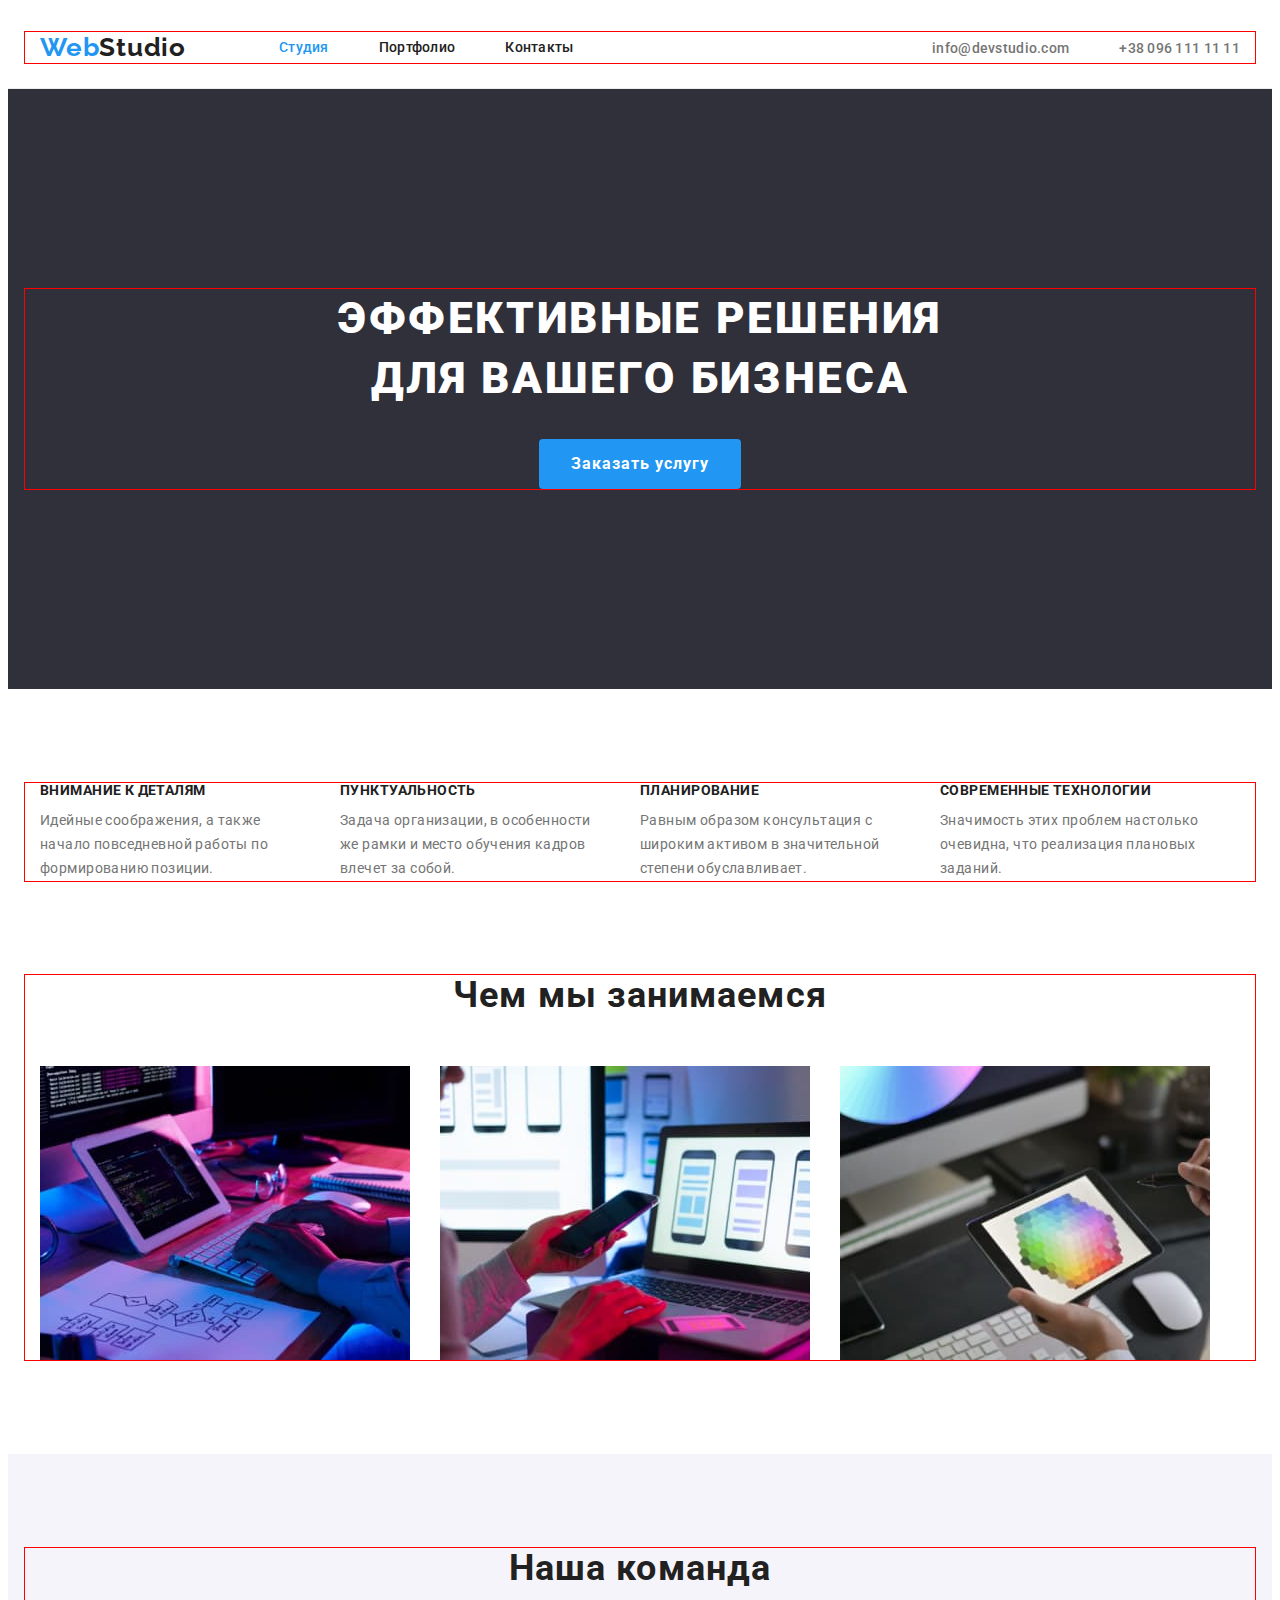
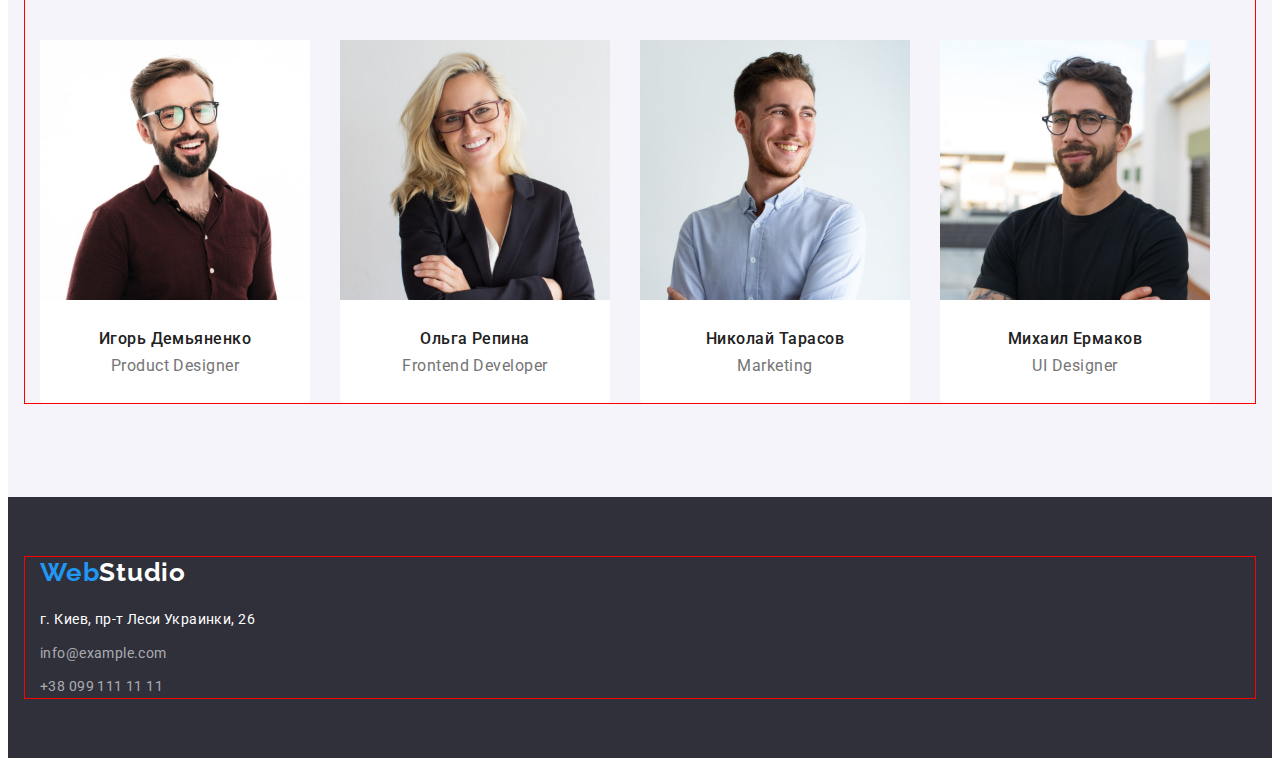
<file: index.html>
<!DOCTYPE html>
<html lang="ru">
  <head>
    <meta charset="UTF-8" />
    <meta http-equiv="X-UA-Compatible" content="IE=edge" />
    <meta name="viewport" content="width=device-width, initial-scale=1.0" />
    <link rel="preconnect" href="https://fonts.googleapis.com" />
    <link rel="preconnect" href="https://fonts.gstatic.com" crossorigin />
    <link
      href="https://fonts.googleapis.com/css2?family=Raleway:wght@700&family=Roboto:wght@400;500;700;900&display=swap"
      rel="stylesheet"
    />
    <title>WebStudio</title>
    <link
      rel="stylesheet"
      href="https://cdnjs.cloudflare.com/ajax/libs/modern-normalize/1.1.0/modern-normalize.min.css"
      integrity="sha512-wpPYUAdjBVSE4KJnH1VR1HeZfpl1ub8YT/NKx4PuQ5NmX2tKuGu6U/JRp5y+Y8XG2tV+wKQpNHVUX03MfMFn9Q=="
      crossorigin="anonymous"
      referrerpolicy="no-referrer"
    />
    <link rel="stylesheet" href="./css/style.css" />
  </head>
  <body>
    <header class="header">
      <div class="container contacts-list">
        <nav class="header-nav">
          <a href="./index.html" class="logo link">Web<span class="textblack">Studio</span></a>
          <ul class="header-list list">
            <li class="header-link"><a href="./index.html" class="studio-home link">Студия</a></li>
            <li class="header-link">
              <a href="./portfolio.html" class="portfolio-home link">Портфолио</a>
            </li>
            <li class="header-link">
              <a href="./index.html" class="contacts-home link">Контакты</a>
            </li>
          </ul>
        </nav>
        <ul class="list contacts-list">
          <li class="contacts-item">
            <a href="mailto:info@devstudio.com" class="mail-home link">info@devstudio.com</a>
          </li>
          <li class="contacts-item">
            <a href="tel:+380961111111" class="tel-home link">+38 096 111 11 11</a>
          </li>
        </ul>
      </div>
    </header>
    <main>
      <section class="section-title-home">
        <div class="container">
          <h1 class="title-first-home">Эффективные решения для вашего бизнеса</h1>
          <button type="button" class="button-title-home">Заказать услугу</button>
        </div>
      </section>
      <section class="peculiarities">
        <div class="container">
          <h2 class="visually-hidden">Особенности</h2>
          <ul class="peculiarities-list list">
            <li class="about-peculiarities">
              <h3 class="peculiarities-title">Внимание к деталям</h3>
              <p class="peculiarities-text">
                Идейные соображения, а также начало повседневной работы по формированию позиции.
              </p>
            </li>
            <li class="about-peculiarities">
              <h3 class="peculiarities-title">Пунктуальность</h3>
              <p class="peculiarities-text">
                Задача организации, в особенности же рамки и место обучения кадров влечет за собой.
              </p>
            </li>
            <li class="about-peculiarities">
              <h3 class="peculiarities-title">Планирование</h3>
              <p class="peculiarities-text">
                Равным образом консультация с широким активом в значительной степени обуславливает.
              </p>
            </li>
            <li class="about-peculiarities">
              <h3 class="peculiarities-title">Современные технологии</h3>
              <p class="peculiarities-text">
                Значимость этих проблем настолько очевидна, что реализация плановых заданий.
              </p>
            </li>
          </ul>
        </div>
      </section>
      <section class="services">
        <div class="container">
          <h2 class="title-main">Чем мы занимаемся</h2>
          <ul class="about-list list">
            <li class="about-item">
              <img src="./img/about-img-1.jpg" alt="работает над кодом" width="370" height="294" />
            </li>
            <li class="about-item">
              <img
                src="./img/about-img-2.jpg"
                alt="работает с телефоном"
                width="370"
                height="294"
              />
            </li>
            <li class="about-item">
              <img
                src="./img/about-img-3.jpg"
                alt="работает над графическим изображением"
                width="370"
                height="294"
              />
            </li>
          </ul>
        </div>
      </section>
      <section class="tiem">
        <div class="container">
          <h2 class="title-main">Наша команда</h2>
          <ul class="tiem-list list">
            <li class="about-tiem">
              <img src="./img/master-img-1.jpg" alt="мастер дизайна" width="270" height="260" />
              <div class="tiem-master">
                <h3 class="master-title">Игорь Демьяненко</h3>
                <p lang="en" class="master-skil">Product Designer</p>
              </div>
            </li>
            <li class="about-tiem">
              <img src="./img/master-img-2.jpg" alt="мастер разработчик" width="270" height="260" />
              <div class="tiem-master">
                <h3 class="master-title">Ольга Репина</h3>
                <p lang="en" class="master-skil">Frontend Developer</p>
              </div>
            </li>
            <li class="about-tiem">
              <img
                src="./img/master-img-3.jpg"
                alt="мастер по маркетингу"
                width="270"
                height="260"
              />
              <div class="tiem-master">
                <h3 class="master-title">Николай Тарасов</h3>
                <p lang="en" class="master-skil">Marketing</p>
              </div>
            </li>
            <li class="about-tiem">
              <img
                src="./img/master-img-4.jpg"
                alt="мастер по дизайну интерфейса"
                width="270"
                height="260"
              />
              <div class="tiem-master">
                <h3 class="master-title">Михаил Ермаков</h3>
                <p lang="en" class="master-skil">UI Designer</p>
              </div>
            </li>
          </ul>
        </div>
      </section>
    </main>
    <footer class="footer-joint">
      <div class="container">
        <a href="./index.html" class="logo link">Web<span class="textwhite">Studio</span></a>
        <address class="address-link">
          <ul class="list">
            <li class="info-link">
              <a
                href="https://goo.gl/maps/2EwimoiEsUE8jwuD7"
                target="_blank"
                rel="noreferrer noopener"
                class="address-footer link"
                >г. Киев, пр-т Леси Украинки, 26</a
              >
            </li>
            <li class="info-link">
              <a href="mailto:info@devstudio.com" class="mail-footer link">info@example.com</a>
            </li class="info-link">
            <li><a href="tel:+380961111111" class="tel-footer link">+38 099 111 11 11</a></li>
          </ul>
        </address>
      </div>
    </footer>
  </body>
</html>
</file>
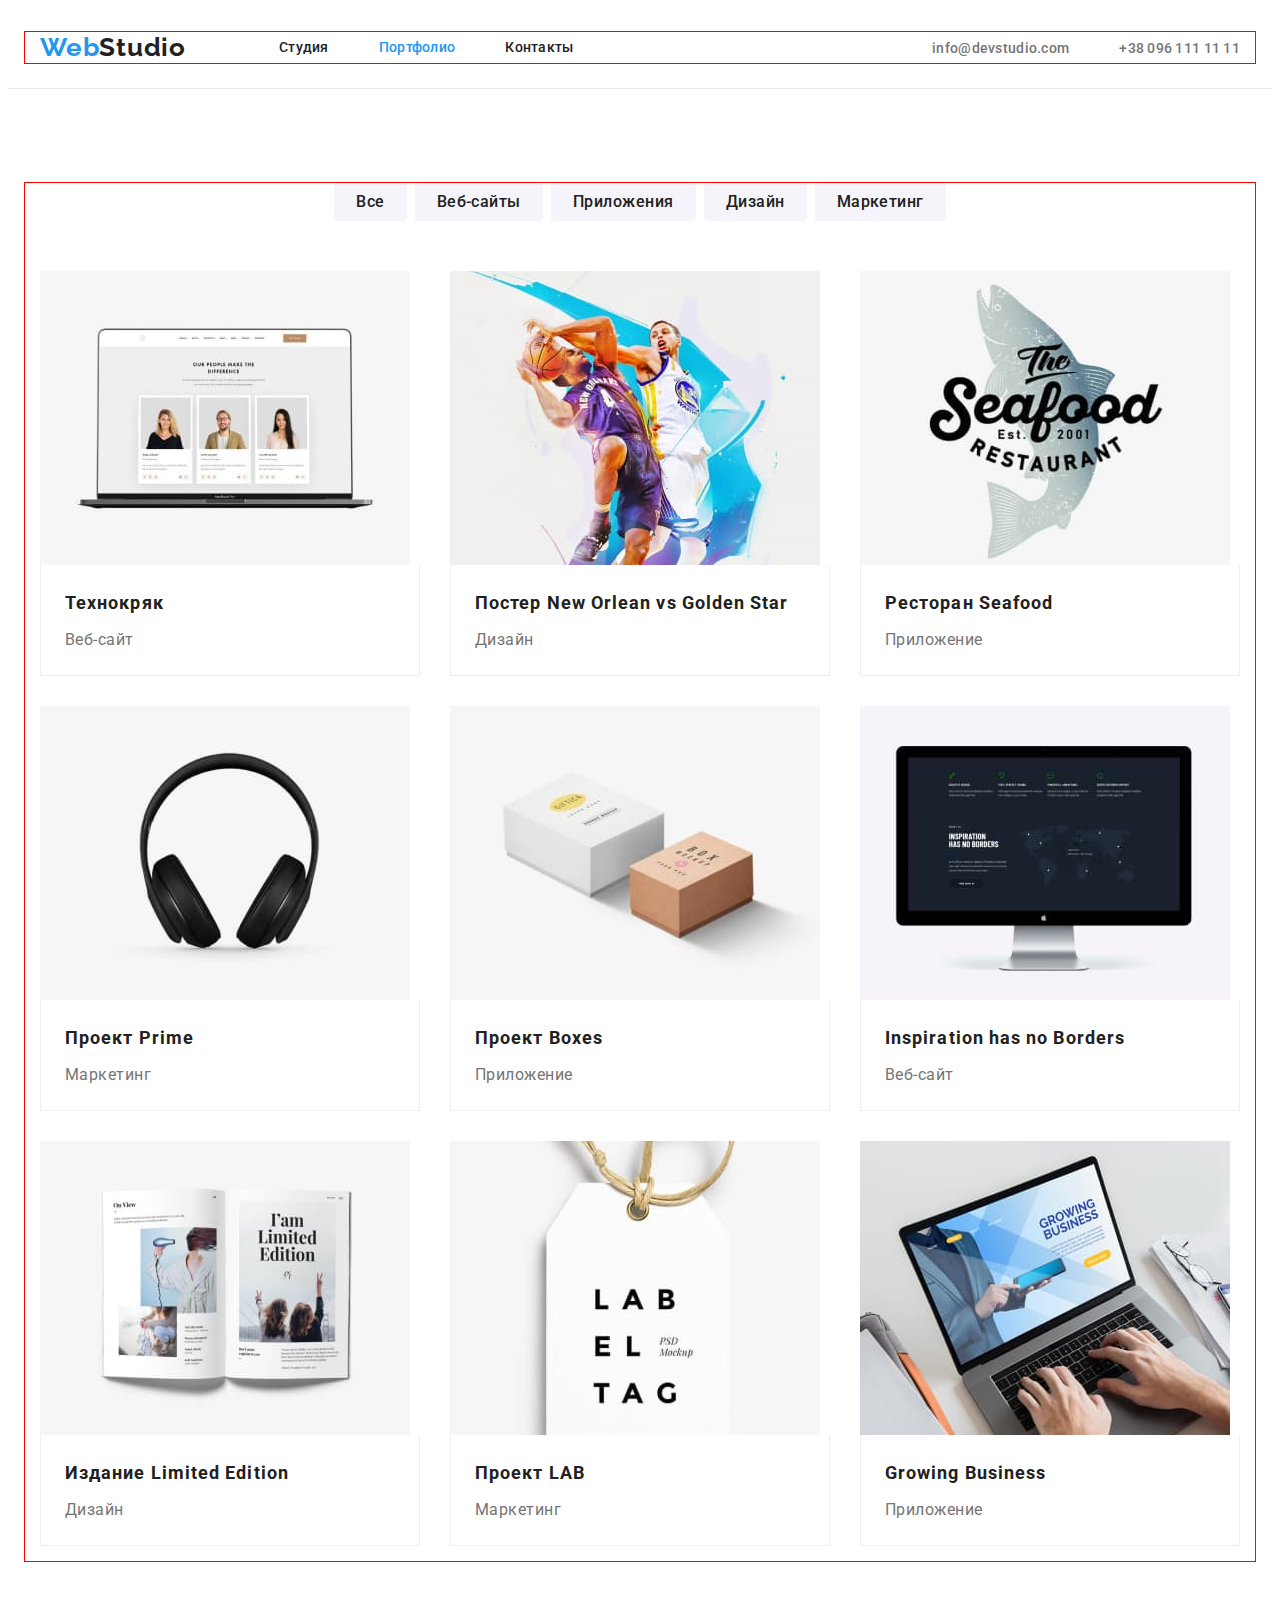
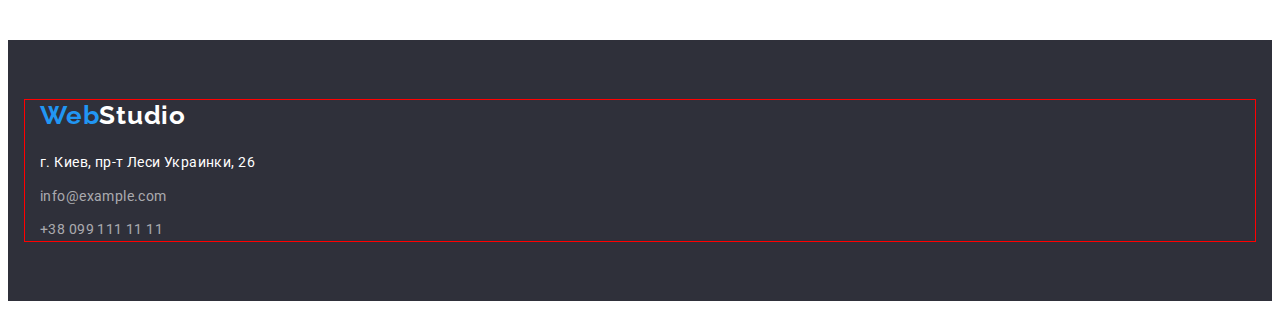
<file: portfolio.html>
<!DOCTYPE html>
<html lang="ru">
  <head>
    <meta charset="UTF-8" />
    <meta http-equiv="X-UA-Compatible" content="IE=edge" />
    <meta name="viewport" content="width=device-width, initial-scale=1.0" />
    <link rel="preconnect" href="https://fonts.googleapis.com" />
    <link rel="preconnect" href="https://fonts.gstatic.com" crossorigin />
    <link
      href="https://fonts.googleapis.com/css2?family=Raleway:wght@700&family=Roboto:wght@400;500;700;900&display=swap"
      rel="stylesheet"
    />
    <title>WebStudio</title>
    <link
      rel="stylesheet"
      href="https://cdnjs.cloudflare.com/ajax/libs/modern-normalize/1.1.0/modern-normalize.min.css"
      integrity="sha512-wpPYUAdjBVSE4KJnH1VR1HeZfpl1ub8YT/NKx4PuQ5NmX2tKuGu6U/JRp5y+Y8XG2tV+wKQpNHVUX03MfMFn9Q=="
      crossorigin="anonymous"
      referrerpolicy="no-referrer"
    />
    <link rel="stylesheet" href="./css/style.css" />
  </head>
  <body>
    <header class="header">
      <div class="container contacts-list">
        <nav class="header-nav">
          <a href="./index.html" class="logo link">Web<span class="textblack">Studio</span></a>
          <ul class="header-list list">
            <li class="header-link">
              <a href="./index.html" class="studio-portfolio link">Студия</a>
            </li>
            <li class="header-link">
              <a href="./portfolio.html" class="portfolio-portfolio link">Портфолио</a>
            </li>
            <li class="header-link">
              <a href="./index.html" class="contacts-portfolio link">Контакты</a>
            </li>
          </ul>
        </nav>
        <ul class="list contacts-list">
          <li class="contacts-item">
            <a href="mailto:info@devstudio.com" class="mail-portfolio link">info@devstudio.com</a>
          </li>
          <li class="contacts-item">
            <a href="tel:+380961111111" class="tel-portfolio link">+38 096 111 11 11</a>
          </li>
        </ul>
      </div>
    </header>
    <main>
      <section class="main-section">
        <div class="container">
          <h1 class="visually-hidden">Список портфолио</h1>
          <ul class="button-list list">
            <li class="btn-item"><button type="button" class="btn-portfolio">Все</button></li>
            <li class="btn-item"><button type="button" class="btn-portfolio">Веб-сайты</button></li>
            <li class="btn-item">
              <button type="button" class="btn-portfolio">Приложения</button>
            </li>
            <li class="btn-item"><button type="button" class="btn-portfolio">Дизайн</button></li>
            <li class="btn-item"><button type="button" class="btn-portfolio">Маркетинг</button></li>
          </ul>
          <ul class="gallery-list list">
            <li class="gallery-item">
              <img src="./img/tehno-img-1.jpg" alt="фото мастеров" width="370" height="294" />
              <div class="portfolio-list">
                <h3 class="name-portfolio">Технокряк</h3>
                <p class="description-portfolio">Веб-сайт</p>
              </div>
            </li>
            <li class="gallery-item">
              <img src="./img/poster-img-2.jpg" alt="два баскетболиста" width="370" height="294" />
              <div class="portfolio-list">
                <h3 class="name-portfolio">Постер New Orlean vs Golden Star</h3>
                <p class="description-portfolio">Дизайн</p>
              </div>
            </li>
            <li class="gallery-item">
              <img src="./img/seafood-img-3.jpg" alt="вывеска ресторана" width="370" height="294" />
              <div class="portfolio-list">
                <h3 class="name-portfolio">Ресторан Seafood</h3>
                <p class="description-portfolio">Приложение</p>
              </div>
            </li>
            <li class="gallery-item">
              <img src="./img/prime-img-4.jpg" alt="наушники" width="370" height="294" />
              <div class="portfolio-list">
                <h3 class="name-portfolio">Проект Prime</h3>
                <p class="description-portfolio">Маркетинг</p>
              </div>
            </li>
            <li class="gallery-item">
              <img src="./img/boxes-img-5.jpg" alt="две коробки" width="370" height="294" />
              <div class="portfolio-list">
                <h3 class="name-portfolio">Проект Boxes</h3>
                <p class="description-portfolio">Приложение</p>
              </div>
            </li>
            <li class="gallery-item">
              <img src="./img/borders-img-6.jpg" alt="монитор apple" width="370" height="294" />
              <div class="portfolio-list">
                <h3 class="name-portfolio">Inspiration has no Borders</h3>
                <p class="description-portfolio">Веб-сайт</p>
              </div>
            </li>
            <li class="gallery-item">
              <img src="./img/limited-img-7.jpg" alt="открытый журнал" width="370" height="294" />
              <div class="portfolio-list">
                <h3 class="name-portfolio">Издание Limited Edition</h3>
                <p class="description-portfolio">Дизайн</p>
              </div>
            </li>
            <li class="gallery-item">
              <img src="./img/lab-img-8.jpg" alt="лейба на шнурке" width="370" height="294" />
              <div class="portfolio-list">
                <h3 class="name-portfolio">Проект LAB</h3>
                <p class="description-portfolio">Маркетинг</p>
              </div>
            </li>
            <li class="gallery-item">
              <img
                src="./img/business-img-9.jpg"
                alt="пучатает на ноутбуке"
                width="370"
                height="294"
              />
              <div class="portfolio-list">
                <h3 lang="en" class="name-portfolio">Growing Business</h3>
                <p class="description-portfolio">Приложение</p>
              </div>
            </li>
          </ul>
        </div>
      </section>
    </main>
    <footer class="footer-joint">
      <div class="container">
        <a href="./index.html" class="logo link">Web<span class="textwhite">Studio</span></a>
        <address class="address-link">
          <ul class="list">
            <li class="info-link">
              <a
                href="https://goo.gl/maps/2EwimoiEsUE8jwuD7"
                target="_blank"
                rel="noreferrer noopener"
                class="address-footer link"
                >г. Киев, пр-т Леси Украинки, 26</a
              >
            </li>
            <li class="info-link">
              <a href="mailto:info@devstudio.com" class="mail-footer link">info@example.com</a>
            </li>
            <li class="info-link">
              <a href="tel:+380961111111" class="tel-footer link">+38 099 111 11 11</a>
            </li>
          </ul>
        </address>
      </div>
    </footer>
  </body>
</html>
</file>
<file: css/style.css>
:root {
  --brand-color: #2196f3;
  --rubric-color: #212121;
  --layout-background-color: #ffffff;
  --text-color: #757575;
  --first-background-color: #2f303a;
  --second-background-color: #f5f4fa;
  --border-color: #ececec;
  --button-color: #188ce8;
  --border-portfolio: #eeeeee;
  --portfolio-main: #e5e5e5;
}
p,
h1,
h2,
h3,
h4,
h5,
h6 {
  margin: 0;
}
body {
  font-family: 'roboto', sans-serif;
  background-color: var(--layout-background-color);
  color: var(--text-color);
  font-size: 14px;
  letter-spacing: 0.03em;
}
.list {
  list-style: none;
  padding-left: 0;
  margin: 0;
}
.link {
  text-decoration: none;
}
img {
  display: block;
  max-width: 100%;
  height: auto;
}
address {
  font-style: normal;
}
.section {
  padding-top: 94px;
  padding-bottom: 94px;
}
/*--------------------HEADER JOINT__________________*/
.container {
  width: 1200px;
  padding-left: 15px;
  padding-right: 15px;
  margin: 0 auto;
  outline: 1px solid red;
}
.header {
  padding-top: 24px;
  padding-bottom: 25px;
  border-bottom: 1px solid var(--border-color);
}
.logo {
  font-family: 'Raleway';
  font-weight: 700;
  font-size: 26px;
  line-height: 1.2;
  letter-spacing: 0.03em;
  color: var(--brand-color);
  margin-right: 93px;
}
.textblack {
  color: var(--rubric-color);
}
.studio-home,
.portfolio-portfolio {
  font-weight: 500;
  font-size: 14px;
  line-height: 1.14;
  letter-spacing: 0.02em;
  color: var(--brand-color);
  cursor: pointer;
}
.portfolio-home,
.studio-portfolio,
.contacts-home,
.contacts-portfolio {
  font-weight: 500;
  font-size: 14px;
  line-height: 1.14;
  letter-spacing: 0.02em;
  color: var(--rubric-color);
  cursor: pointer;
}
.mail-home,
.tel-home,
.mail-portfolio,
.tel-portfolio {
  font-weight: 500;
  font-size: 14px;
  line-height: 1, 14;
  letter-spacing: 0.02em;
  color: var(--text-color);
}
.portfolio-home:hover,
.portfolio-home:focus {
  color: var(--brand-color);
}
.studio-portfolio:hover,
.studio-portfolio:focus {
  color: var(--brand-color);
}
.contacts-home:hover,
.contacts-home:focus {
  color: var(--brand-color);
}
.contacts-portfolio:hover,
.contacts-portfolio:focus {
  color: var(--brand-color);
}
.mail-home:hover,
.mail-home:focus {
  color: var(--brand-color);
}
.tel-home:hover,
.tel-home:focus {
  color: var(--brand-color);
}
.mail-portfolio:hover,
.mail-portfolio:focus {
  color: var(--brand-color);
}
.tel-portfolio:hover,
.tel-portfolio:focus {
  color: var(--brand-color);
}
.header-list {
  display: flex;
}
.contacts-list {
  display: flex;
  align-items: center;
  margin-left: auto;
}
.header .container {
  display: flex;
}
.header-nav {
  display: flex;
  align-items: center;
}
.header-link:nth-child(-n + 2) {
  margin-right: 50px;
}
.contacts-item:last-child {
  margin-left: 50px;
}
/*-----------------------MAIN HOME________________*/
.peculiarities {
  padding-top: 94px;
  padding-bottom: 94px;
}
.section-title-home {
  background: var(--first-background-color);
  padding: 200px 0;
}
.title-first-home {
  font-weight: 900;
  font-size: 44px;
  line-height: 1.36;
  letter-spacing: 0.06em;
  text-transform: uppercase;
  color: var(--layout-background-color);
  max-width: 700px;
  text-align: center;
  margin: 0 auto;
  margin-bottom: 30px;
}
.button-title-home {
  min-width: 200px;
  padding: 10px 32px;
  font-family: 'Roboto';
  font-weight: 700;
  font-size: 16px;
  line-height: 1.88;
  display: block;
  align-items: center;
  text-align: center;
  letter-spacing: 0.06em;
  color: var(--layout-background-color);
  background-color: var(--brand-color);
  cursor: pointer;
  margin: 0 auto;
  border-radius: 4px;
  border: none;
}
.button-title-home:hover,
.button-title-home:focus {
  background-color: var(--button-color);
}
.peculiarities-list {
  display: flex;
}
.about-peculiarities:nth-child(-n + 3) {
  margin-right: 30px;
}
.about-peculiarities {
  width: 270px;
}
.peculiarities-title {
  font-weight: 700;
  font-size: 14px;
  line-height: 1.14;
  letter-spacing: 0.03em;
  text-transform: uppercase;
  color: var(--rubric-color);
  margin-bottom: 10px;
}
.peculiarities-text {
  font-weight: 400;
  font-size: 14px;
  line-height: 1.71;
  letter-spacing: 0.03em;
  color: var(--text-color);
}
.tiem-list {
  display: flex;
}
.about-tiem:nth-child(-n + 3) {
  margin-right: 30px;
}
.about-tiem {
  background-color: var(--layout-background-color);
  border-radius: 0px 0px 4px 4px;
  max-width: 370px;
}
.tiem {
  background-color: var(--second-background-color);
  padding-bottom: 94px;
  padding-top: 94px;
}
.services {
  padding-bottom: 94px;
}
.about-list {
  display: flex;
}
.about-item:nth-child(-n + 2) {
  margin-right: 30px;
}
.title-main {
  font-weight: 700;
  font-size: 36px;
  line-height: 1.16;
  text-align: center;
  letter-spacing: 0.03em;
  color: var(--rubric-color);
  margin-bottom: 50px;
}
.master-title {
  font-weight: 500;
  font-size: 16px;
  line-height: 1.18;
  text-align: center;
  letter-spacing: 0.03em;
  color: var(--rubric-color);
  margin-bottom: 10px;
}
.master-skil {
  font-weight: 400;
  font-size: 16px;
  line-height: 0.84;
  text-align: center;
  letter-spacing: 0.03em;
  color: var(--text-color);
}
.tiem-master {
  padding-top: 30px;
  padding-bottom: 30px;
}
/*---------------MAIN PORTFOLIO__________________*/
.main-section {
  padding-top: 94px;
  padding-bottom: 94px;
}
.btn-portfolio {
  font-family: 'Roboto';
  font-weight: 500;
  font-size: 16px;
  line-height: 1.62;
  text-align: center;
  letter-spacing: 0.03em;
  color: var(--rubric-color);
  cursor: pointer;
  background: var(--second-background-color);
  border-radius: 4px;
  border: none;
  padding: 6px 22px;
}
.btn-portfolio:hover,
.btn-portfolio:focus {
  color: var(--layout-background-color);
  background-color: var(--brand-color);
}
.button-list {
  display: flex;
  justify-content: center;
  margin-bottom: 50px;
}
.btn-item:nth-child(-n + 4) {
  margin-right: 8px;
}
.gallery-list {
  display: flex;
  flex-wrap: wrap;
  margin: -15px;
}
.gallery-item {
  width: calc(100% / 3 - 30px);
  margin: 15px;
}
.portfolio-list {
  padding-top: 20px;
  padding-bottom: 20px;
  padding-left: 24px;
  padding-right: 24px;
  border: 1px solid var(--border-portfolio);
  border-top: none;
}
.name-portfolio {
  font-weight: 700;
  font-size: 18px;
  line-height: 2;
  letter-spacing: 0.06em;
  color: var(--rubric-color);
  margin-bottom: 4px;
}
.description-portfolio {
  font-size: 16px;
  line-height: 1.87;
  letter-spacing: 0.03em;
  color: var(--text-color);
}
.portfolio-main {
  background-color: var(--portfolio-main);
}
/*--------------FOOTER JOINT___________________*/
.footer-joint {
  background-color: var(--first-background-color);
  padding-top: 60px;
  padding-bottom: 60px;
}
.textwhite {
  color: var(--layout-background-color);
}
.address-link {
  margin-top: 20px;
}
.info-link:nth-child(-n + 2) {
  margin-bottom: 9px;
}
.address-footer {
  font-style: normal;
  font-weight: 400;
  font-size: 14px;
  line-height: 1.71;
  letter-spacing: 0.03em;
  color: var(--layout-background-color);
}
.mail-footer {
  font-style: normal;
  font-weight: 400;
  font-size: 14px;
  line-height: 24px;
  letter-spacing: 0.03em;
  color: rgba(255, 255, 255, 0.6);
}
.tel-footer {
  font-style: normal;
  font-weight: 400;
  font-size: 14px;
  line-height: 24px;
  letter-spacing: 0.03em;
  color: rgba(255, 255, 255, 0.6);
}
.address-footer:hover,
.address-footer:focus {
  color: var(--brand-color);
}
.mail-footer:hover,
.mail-footer:focus {
  color: var(--brand-color);
}
.tel-footer:hover,
.tel-footer:focus {
  color: var(--brand-color);
}
/*_____________________________________________________*/
.visually-hidden {
  position: absolute;
  width: 1px;
  height: 1px;
  margin: -1px;
  border: 0;
  padding: 0;
  white-space: nowrap;
  clip-path: inset(100%);
  clip: rect(0 0 0 0);
  overflow: hidden;
}
</file>
